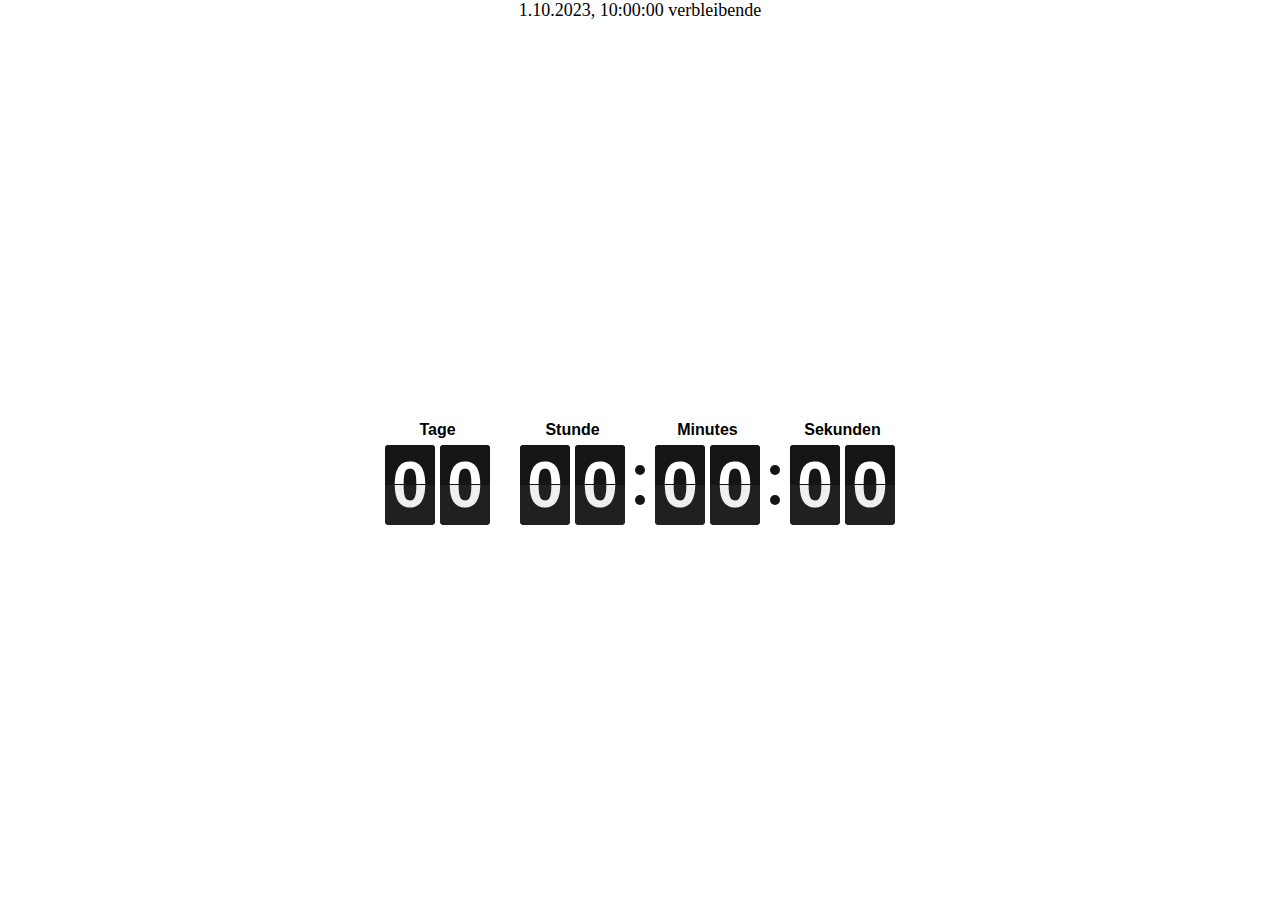
<file: index.html>
<!DOCTYPE html>
<html>
  <head>
    <meta charset="utf-8">
    <meta name="viewport" content="width=device-width, initial-scale=1, shrink-to-fit=no">
    <title></title>
    <link href="https://fonts.googleapis.com/css?family=Roboto:100,400,700,900" rel="stylesheet">
    <link rel="stylesheet" href="https://use.fontawesome.com/releases/v5.3.1/css/all.css" integrity="sha384-mzrmE5qonljUremFsqc01SB46JvROS7bZs3IO2EmfFsd15uHvIt+Y8vEf7N7fWAU" crossorigin="anonymous">
    <link rel="stylesheet" type="text/css" href="flipdown.css">
    <link rel="stylesheet" type="text/css" href="style.css">
    <script type="text/javascript" src="flipdown.js"></script>
    <script type="text/javascript" src="main.js"></script>
    <style>
              p {
  text-align: center;
  font-size: 18px;
  margin-top: 0px;
  font-family: Arial-Black;
}
    </style>
  </head>
  <body>

    <p>1.10.2023, 10:00:00 verbleibende</p>
    <div class="example">
      <div id="flipdown" class="flipdown"></div>
    </div>
  </body>
</html>
</file>
<file: flipdown.css>
/* THEMES */

/********** Theme: dark **********/
/* Font styles */
.flipdown.flipdown__theme-dark {
    font-family: sans-serif;
    font-weight: bold;
  }
  /* Rotor group headings */
  .flipdown.flipdown__theme-dark .rotor-group-heading:before {
    color: #000000;
  }
  /* Delimeters */
  .flipdown.flipdown__theme-dark .rotor-group:nth-child(n+2):nth-child(-n+3):before,
  .flipdown.flipdown__theme-dark .rotor-group:nth-child(n+2):nth-child(-n+3):after {
    background-color: #151515;
  }
  /* Rotor tops */
  .flipdown.flipdown__theme-dark .rotor,
  .flipdown.flipdown__theme-dark .rotor-top,
  .flipdown.flipdown__theme-dark .rotor-leaf-front {
    color: #FFFFFF;
    background-color: #151515;
  }
  /* Rotor bottoms */
  .flipdown.flipdown__theme-dark .rotor-bottom,
  .flipdown.flipdown__theme-dark .rotor-leaf-rear {
    color: #EFEFEF;
    background-color: #202020;
  }
  /* Hinge */
  .flipdown.flipdown__theme-dark .rotor:after {
    border-top: solid 1px #151515;
  }
  
  /********** Theme: light **********/
  /* Font styles */
  .flipdown.flipdown__theme-light {
    font-family: sans-serif;
    font-weight: bold;
  }
  /* Rotor group headings */
  .flipdown.flipdown__theme-light .rotor-group-heading:before {
    color: #EEEEEE;
  }
  /* Delimeters */
  .flipdown.flipdown__theme-light .rotor-group:nth-child(n+2):nth-child(-n+3):before,
  .flipdown.flipdown__theme-light .rotor-group:nth-child(n+2):nth-child(-n+3):after {
    background-color: #DDDDDD;
  }
  /* Rotor tops */
  .flipdown.flipdown__theme-light .rotor,
  .flipdown.flipdown__theme-light .rotor-top,
  .flipdown.flipdown__theme-light .rotor-leaf-front {
    color: #222222;
    background-color: #DDDDDD;
  }
  /* Rotor bottoms */
  .flipdown.flipdown__theme-light .rotor-bottom,
  .flipdown.flipdown__theme-light .rotor-leaf-rear {
    color: #333333;
    background-color: #EEEEEE;
  }
  /* Hinge */
  .flipdown.flipdown__theme-light .rotor:after {
    border-top: solid 1px #222222;
  }
  
  /* END OF THEMES */
  
  .flipdown {
    overflow: visible;
    width: 100%;
    height: 110px;
  }
  
  .flipdown .rotor-group {
    position: relative;
    float: left;
    padding-right: 30px;
  }
  
  .flipdown .rotor-group:last-child {
    padding-right: 0;
  }
  
  .flipdown .rotor-group-heading:before {
    display: block;
    height: 30px;
    line-height: 30px;
    text-align: center;
  }
  
  .flipdown .rotor-group:nth-child(1) .rotor-group-heading:before {
    content: attr(data-before);
  }
  
  .flipdown .rotor-group:nth-child(2) .rotor-group-heading:before {
    content: attr(data-before);
  }
  
  .flipdown .rotor-group:nth-child(3) .rotor-group-heading:before {
    content: attr(data-before);
  }
  
  .flipdown .rotor-group:nth-child(4) .rotor-group-heading:before {
    content: attr(data-before);
  }
  
  .flipdown .rotor-group:nth-child(n+2):nth-child(-n+3):before {
    content: '';
    position: absolute;
    bottom: 20px;
    left: 115px;
    width: 10px;
    height: 10px;
    border-radius: 50%;
  }
  
  .flipdown .rotor-group:nth-child(n+2):nth-child(-n+3):after {
    content: '';
    position: absolute;
    bottom: 50px;
    left: 115px;
    width: 10px;
    height: 10px;
    border-radius: 50%;
  }
  
  .flipdown .rotor {
    position: relative;
    float: left;
    width: 50px;
    height: 80px;
    margin: 0px 5px 0px 0px;
    border-radius: 4px;
    font-size: 4rem;
    text-align: center;
    perspective: 200px;
  }
  
  .flipdown .rotor:last-child {
    margin-right: 0;
  }
  
  .flipdown .rotor-top,
  .flipdown .rotor-bottom {
    overflow: hidden;
    position: absolute;
    width: 50px;
    height: 40px;
  }
  
  .flipdown .rotor-leaf {
    z-index: 1;
    position: absolute;
    width: 50px;
    height: 80px;
    transform-style: preserve-3d;
    transition: transform 0s;
  }
  
  .flipdown .rotor-leaf.flipped {
    transform: rotateX(-180deg);
    transition: all 0.5s ease-in-out;
  }
  
  .flipdown .rotor-leaf-front,
  .flipdown .rotor-leaf-rear {
    overflow: hidden;
    position: absolute;
    width: 50px;
    height: 40px;
    margin: 0;
    transform: rotateX(0deg);
    backface-visibility: hidden;
    -webkit-backface-visibility: hidden;
  }
  
  .flipdown .rotor-leaf-front {
    line-height: 80px;
    border-radius: 4px 4px 0px 0px;
  }
  
  .flipdown .rotor-leaf-rear {
    line-height: 0px;
    border-radius: 0px 0px 4px 4px;
    transform: rotateX(-180deg);
  }
  
  .flipdown .rotor-top {
    line-height: 80px;
    border-radius: 4px 4px 0px 0px;
  }
  
  .flipdown .rotor-bottom {
    bottom: 0;
    line-height: 0px;
    border-radius: 0px 0px 4px 4px;
  }
  
  .flipdown .rotor:after {
    content: '';
    z-index: 2;
    position: absolute;
    bottom: 0px;
    left: 0px;
    width: 50px;
    height: 40px;
    border-radius: 0px 0px 4px 4px;
  }
  
  @media (max-width: 550px) {
  
    .flipdown {
      width: 345px;
      height: 70px;
    }
  
    .flipdown .rotor {
      font-size: 2.2rem;
      margin-right: 3px;
    }
  
    .flipdown .rotor,
    .flipdown .rotor-leaf,
    .flipdown .rotor-leaf-front,
    .flipdown .rotor-leaf-rear,
    .flipdown .rotor-top,
    .flipdown .rotor-bottom,
    .flipdown .rotor:after {
      width: 30px;
    }
  
    .flipdown .rotor-group {
      padding-right: 20px;
    }
  
    .flipdown .rotor-group:last-child {
      padding-right: 0px;
    }
  
    .flipdown .rotor-group-heading:before {
      font-size: 0.8rem;
      height: 20px;
      line-height: 20px;
    }
  
    .flipdown .rotor-group:nth-child(n+2):nth-child(-n+3):before,
    .flipdown .rotor-group:nth-child(n+2):nth-child(-n+3):after {
      left: 69px;
    }
  
    .flipdown .rotor-group:nth-child(n+2):nth-child(-n+3):before {
      bottom: 13px;
      height: 8px;
      width: 8px;
    }
  
    .flipdown .rotor-group:nth-child(n+2):nth-child(-n+3):after {
      bottom: 29px;
      height: 8px;
      width: 8px;
    }
  
    .flipdown .rotor-leaf-front,
    .flipdown .rotor-top {
      line-height: 50px;
    }
  
    .flipdown .rotor-leaf,
    .flipdown .rotor {
      height: 50px;
    }
  
    .flipdown .rotor-leaf-front,
    .flipdown .rotor-leaf-rear,
    .flipdown .rotor-top,
    .flipdown .rotor-bottom,
    .flipdown .rotor:after {
      height: 25px;
    }
  }
</file>
<file: style.css>
html {
    height: 100%;
  }
  
  body {
    margin: 0px;
    height: 100%;
    display: flex;
    align-items: center;
    align-content: space-around;
    flex-direction: column;
  }
  
  body,
  .example h1,
  .example p,
  .example .button {
    transition: all .2s ease-in-out;
  }
  
  body.light-theme {
    background-color: #151515;
  }
  
  body.light-theme .example h1 {
    color: #FFFFFF;
  }
  
  body.light-theme .example p {
    color: #FFFFFF;
  }
  
  body.light-theme .buttons .button {
    color: #FFFFFF;
    border-color: #FFFFFF;
  }
  
  body.light-theme .buttons .button:hover {
    color: #151515;
    background-color: #FFFFFF;
  }
  
  .example {
    font-family: 'Roboto', sans-serif;
    margin: auto;
    padding: 20px;
    box-sizing: border-box;
  }
  
  .example .flipdown {
    margin: auto;
  }
  
  .example h1 {
    text-align: center;
    font-weight: 100;
    font-size: 3em;
    margin-top: 0;
    margin-bottom: 10px;
  }
  
  .example p {
    text-align: center;
    font-weight: 100;
    margin-top: 0;
    margin-bottom: 35px;
  }
  
  .example .buttons {
    width: 100%;
    height: 50px;
    margin: 50px auto 0px auto;
    display: flex;
    align-items: center;
    justify-content: space-around;
  }
  
  .example .buttons p {
    height: 50px;
    line-height: 50px;
    font-weight: 400;
    padding: 0px 25px 0px 0px;
    color: #333;
    margin: 0px;
  }
  
  .example .button {
    display: inline-block;
    height: 50px;
    box-sizing: border-box;
    line-height: 46px;
    text-decoration: none;
    color: #333;
    padding: 0px 20px;
    border: solid 2px #333;
    border-radius: 4px;
    text-transform: uppercase;
    font-weight: 700;
    transition: all .2s ease-in-out;
  }
  
  .example .button:hover {
    background-color: #333;
    color: #FFF;
  }
  
  .example .button i {
    margin-right: 5px;
  }
  
  @media(max-width: 550px) {
    .example {
      width: 100%;
      height: 362px;
    }
  
    .example h1 {
      font-size: 2.5em;
    }
  
    .example p {
      margin-bottom: 25px;
    }
  
    .example .buttons {
      width: 100%;
      margin-top: 25px;
      text-align: center;
      display: block;
    }
  
    .example .buttons p,
    .example .buttons a {
      float: none;
      margin: 0 auto;
    }
  
    .example .buttons p {
      padding-right: 0px;
    }
  
    .example .buttons a {
      display: inline-block;
    }
  }
</file>
